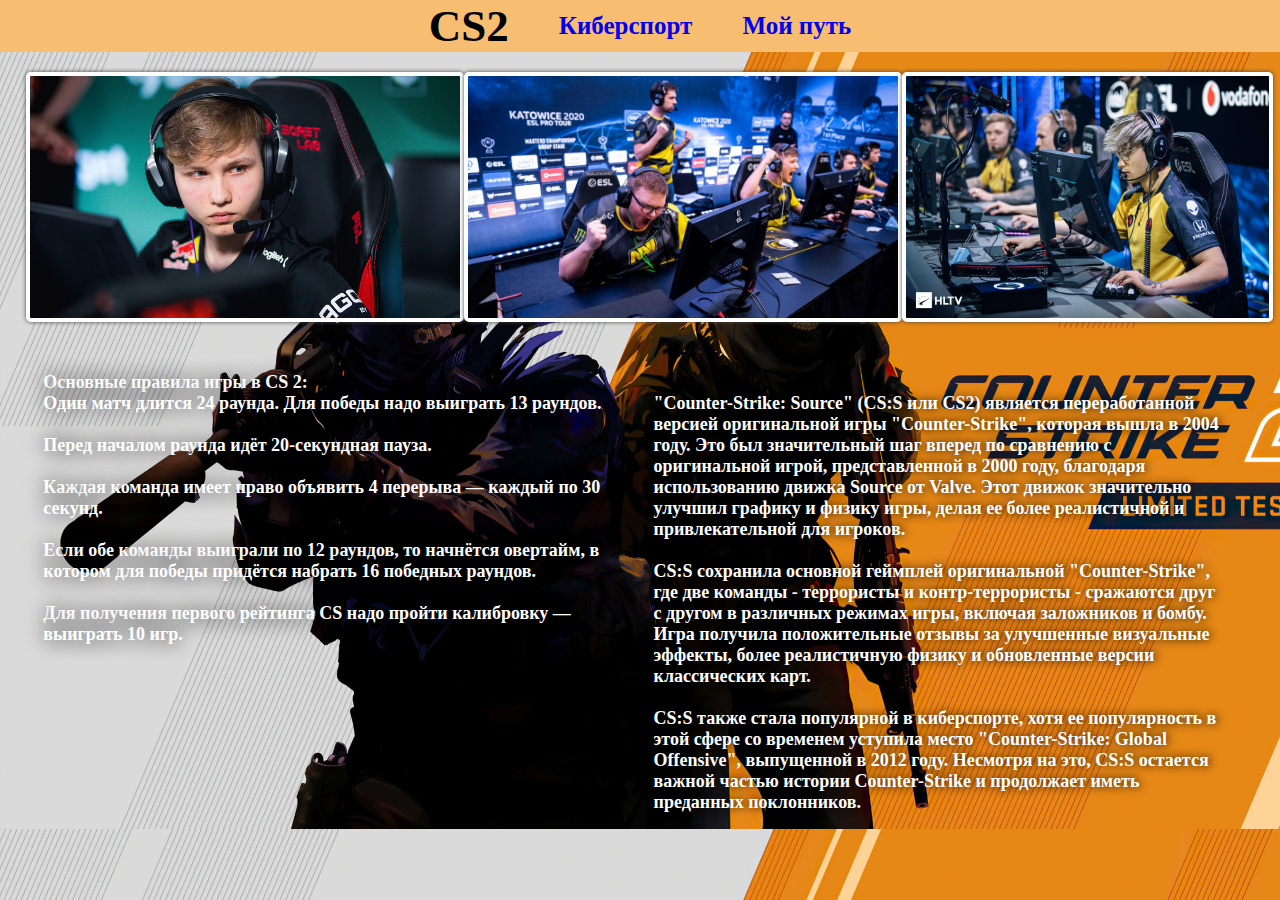
<file: index.html>
<!DOCTYPE html>
<html lang="ru">
  <head>
    <meta charset="UTF-8">
    <title>CS2</title>
    <link rel="preconnect" href="https://fonts.googleapis.com">
    <link rel="preconnect" href="https://fonts.gstatic.com" crossorigin>
    <link href="https://fonts.googleapis.com/css2?family=Roboto&display=swap" rel="stylesheet">
    <link rel="stylesheet" href="style.css">
    <link rel="stylesheet" href="print.css" media="print">
  </head>

    <body>
        <header class="header">
            <div class="main">
                <nav>   
                    <li><a class="logo" href="index.html">CS2</a></li>  
                    <li><a href="match.html">Киберспорт</a></li>   
                    <li><a href="Biog.html">Мой путь</a></li>
                </nav>  
            </div>
        </header>

        <main>
            <div class="outer-conteiner">
                <div class="photo">
                    <img src="photo1.jpg" alt="1">
                    <img src="photo2.jpg" alt="2">
                    <img src="photo3.jpg" alt="3">
                </div>
            </div>
            
            <div class="text">
                <section1>Основные правила игры в CS 2:

                    <br> Один матч длится 24 раунда. Для победы надо выиграть 13 раундов. <br>
                    <br> Перед началом раунда идёт 20-секундная пауза.<br>
                    <br> Каждая команда имеет право объявить 4 перерыва — каждый по 30 секунд.<br>
                    <br> Если обе команды выиграли по 12 раундов, то начнётся овертайм, в котором для победы придётся набрать 16 победных раундов.<br>
                    <br> Для получения первого рейтинга CS надо пройти калибровку — выиграть 10 игр. <br> </section1>
                
                <section2>
                    <br>"Counter-Strike: Source" (CS:S или CS2) является переработанной версией оригинальной игры "Counter-Strike", которая вышла в 2004 году. Это был значительный шаг вперед по сравнению с оригинальной игрой, представленной в 2000 году, благодаря использованию движка Source от Valve. Этот движок значительно улучшил графику и физику игры, делая ее более реалистичной и привлекательной для игроков.<br>
                    <br>CS:S сохранила основной геймплей оригинальной "Counter-Strike", где две команды - террористы и контр-террористы - сражаются друг с другом в различных режимах игры, включая заложников и бомбу. Игра получила положительные отзывы за улучшенные визуальные эффекты, более реалистичную физику и обновленные версии классических карт.<br>
                    <br>CS:S также стала популярной в киберспорте, хотя ее популярность в этой сфере со временем уступила место "Counter-Strike: Global Offensive", выпущенной в 2012 году. Несмотря на это, CS:S остается важной частью истории Counter-Strike и продолжает иметь преданных поклонников.<br>
                </section2>
            </div>

        
        </main>


        <footer>
            <p></p>
        </footer>

    </body>
</html>
</file>
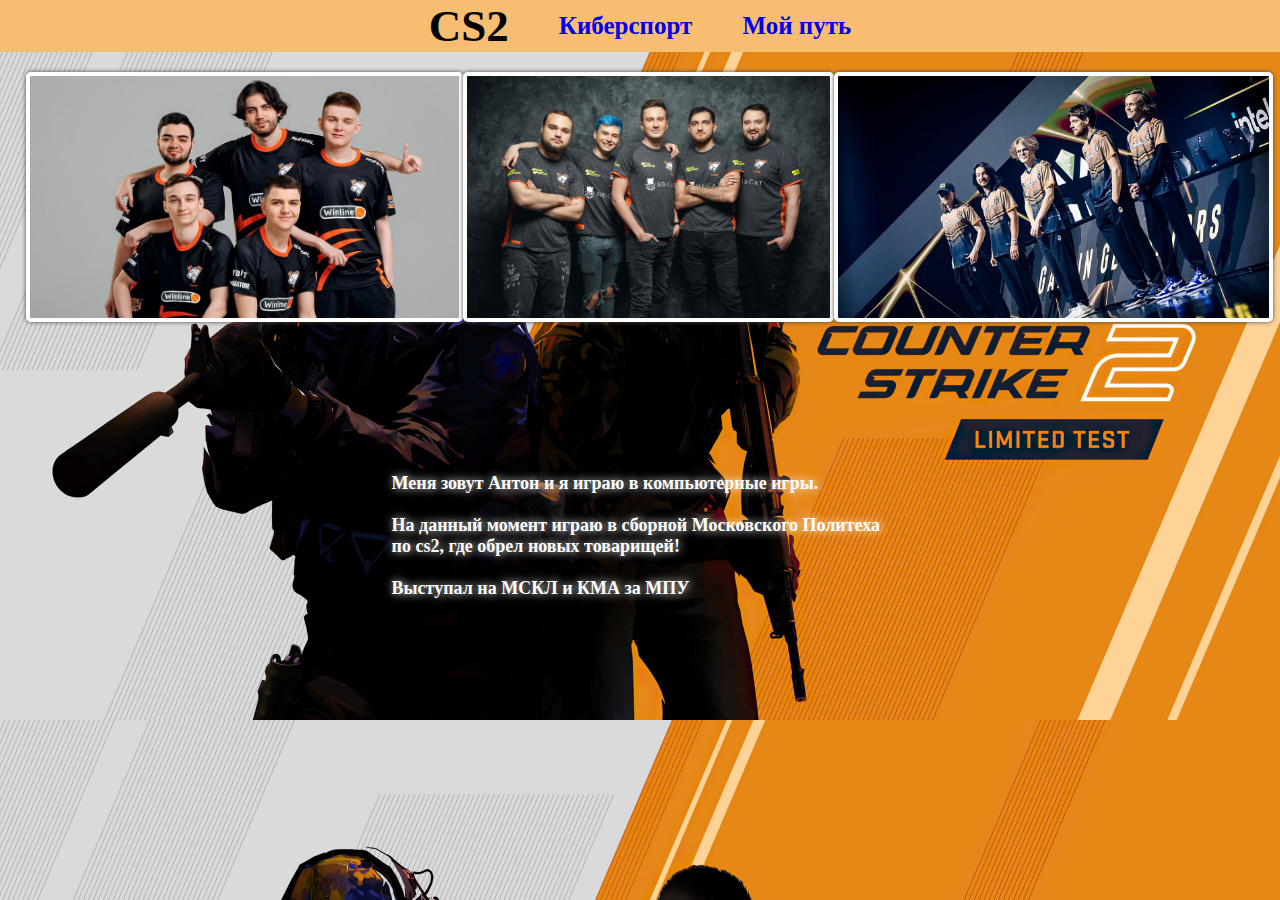
<file: Biog.html>
<!DOCTYPE html>
<html lang="ru">
<head>
    <meta charset="UTF-8">
    <title>CS2</title>
    <link rel="preconnect" href="https://fonts.googleapis.com">
    <link rel="preconnect" href="https://fonts.gstatic.com" crossorigin>
    <link href="https://fonts.googleapis.com/css2?family=Roboto&display=swap" rel="stylesheet">
    <link rel="stylesheet" href="style.css">
</head>
<body>
    <header class="header">
            <div class="main">
                <nav>   
                    <li><a class="logo" href="index.html">CS2</a></li>
                    <li><a href="match.html">Киберспорт</a></li>
                    <li><a href="Biog.html">Мой путь</a></li>
                </nav>
            
            </div>
 

        </header>


        <main>

            <div class="outer-conteiner">
                <div class="photo">
                    <img src="photo5.jpg" alt="5">
                    <img src="photo6.jpg" alt="6">
                    <img src="photo7.jpg" alt="7">
                </div>
            </div>
            
          <div class="outer-conteiner">
            <div class="text">
                <section4>
                    <br> Меня зовут Антон и я играю в компьютерные игры.<br>
                    <br> На данный момент играю в сборной Московского Политеха по cs2, где обрел новых товарищей! <br>
                    <br> Выступал на МСКЛ и КМА за МПУ <br>
                </section4>
            </div> 
          </div>           
        </main>

        <footer>
            <p></p>
        </footer>
</body>
</html>
</file>
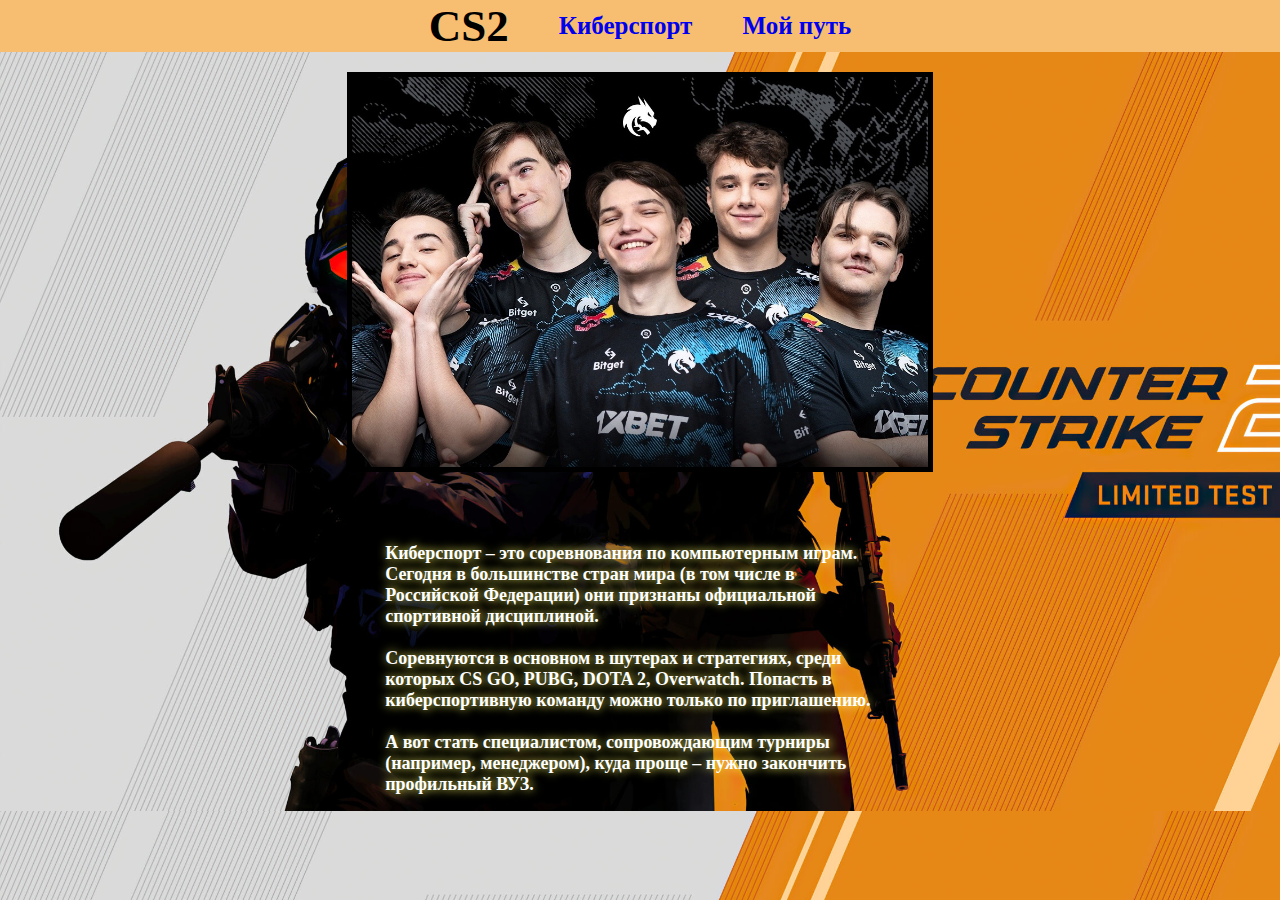
<file: match.html>
<!DOCTYPE html>
<html lang="ru">
<head>
    <meta charset="UTF-8">
    <title>CS2</title>
    <link rel="preconnect" href="https://fonts.googleapis.com">
    <link rel="preconnect" href="https://fonts.gstatic.com" crossorigin>
    <link href="https://fonts.googleapis.com/css2?family=Roboto&display=swap" rel="stylesheet">
    <link rel="stylesheet" href="style.css">
</head>
<body>
    <header class="header">
            <div class="main">
                <nav>   
                    <li><a class="logo" href="index.html">CS2</a></li>
                    <li><a href="match.html">Киберспорт</a></li>
                    <li><a href="Biog.html">Мой путь</a></li>
                </nav>
            
            </div>
 

        </header>


        <main>
            <div class="Ruless">
                <img src="photo4.jpg" alt="Rules">   
            </div>
            <div class="text">
                <section3>
                    <br>Киберспорт – это соревнования по компьютерным играм. Сегодня в большинстве стран мира (в том числе в Российской Федерации) они признаны официальной спортивной дисциплиной. <br>
                    <br>Соревнуются в основном в шутерах и стратегиях, среди которых CS GO, PUBG, DOTA 2, Overwatch. Попасть в киберспортивную команду можно только по приглашению. <br> 
                    <br> А вот стать специалистом, сопровождающим турниры (например, менеджером), куда проще – нужно закончить профильный ВУЗ. <br> </section3>
            </div>
        </main>
    
            <footer>
              <p></p>
            </footer>

</body>
</html>
</file>
<file: style.css>
html {
    background-image: url(fon2.png);
    background-size: cover;
}

body{
    font-family: Cambria, Cochin, Georgia, Times, 'Times New Roman', serif;
    margin: 0;
    padding: 0;
}

.header{
    background-color: rgb(247, 189, 113);
    list-style: none;
    display: flex;
    justify-content: center;
}

nav{
    display: flex;
    gap: 2em;
    align-items: center;
}

.main{
    display: flex;
   font-weight: bold;
   font-size: 25px;
}

.main a{
   text-decoration: none; 
}

.logo{
    font-size: 45px;
    color: #000000;
    font-weight: 700;
    display: flex;
    justify-self: start;
}

.photo{
    display: flex;
    width: 96%;
    height: 250px;
    margin-top: 20px;
    justify-content: space-between;
}

.photo img{
    border: 4px solid;
    border-color: rgb(255, 255, 255);
    border-radius: 5px;
    box-shadow: 0 0 4px #444;
}

.photo img:hover{
    box-shadow: 0 0 12px #444;
    transition: 0.3s;
}

.outer-conteiner{
    display: flex;
    width: 100%;
    justify-content: center;
}

.text{
    margin-top: 50px;
    display: flex;
    width: 99%;
    font-size: 18px;
    font-weight: bold;
    justify-content: center;
}

.text section1{
    padding-right: 20px;
    width: 45%;
    color:  rgb(255, 255, 255);
    text-shadow: 1px 0 20px rgb(6, 0, 0);   
}

.text section2{
    padding-left: 20px;
    width: 45%;
    color:  rgb(255, 255, 255);
    text-shadow: 1px 0 10px #000000;
}

.text section3{
    padding-left: 10px;
    width: 40%;
    color:  rgb(255, 255, 255);
    text-shadow: 1px 0 10px #faf762;
}

.text section4{
    margin-top: 80px;
    padding-left: 10px;
    width: 40%;
    color:  rgb(255, 255, 255);
    text-shadow: 1px 0 10px #ffffff;
}

.Ruless{
   width: 100%;
   height: 400px;
   margin-top: 20px;
   display: flex;
   justify-content: center;
}

.Ruless img{
    border: 5px solid;
}

.Ruless img:hover{
    box-shadow: 0 0 20px #fdfdfd;
    transition: 0.3s;
}
</file>
<file: print.css>
.header {
        display: none;
    }
</file>
